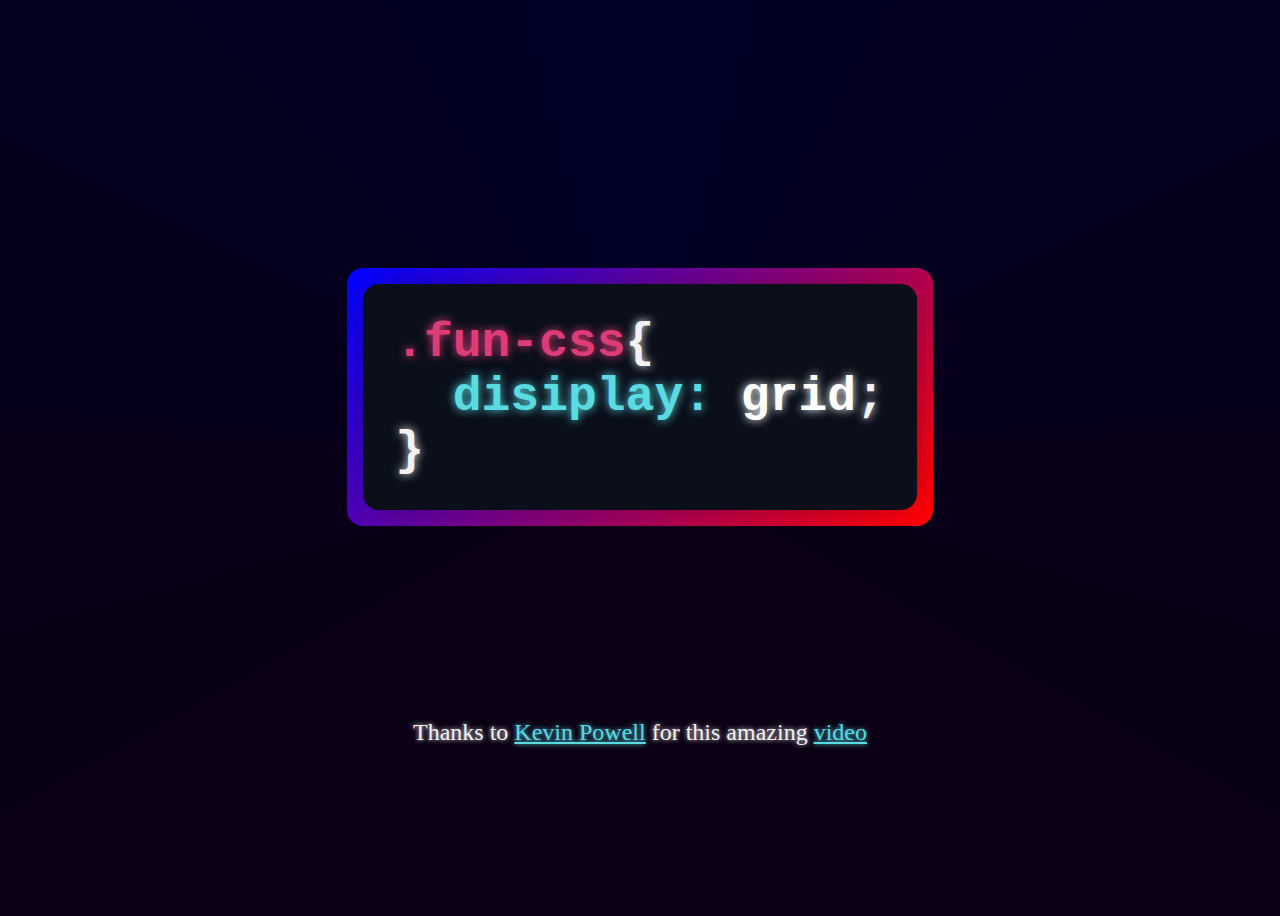
<file: 3d_hover/index.html>
<!DOCTYPE html>
<html lang="en">
    <head>
        <meta charset="UTF-8">
        <meta name="viewport" content="width=device-width, initial-scale=1.0">
        <link rel="stylesheet" href="style.css">
        <title>3D Card!</title>
    </head>
    <body>
    <!-- you can add 'contenteditable' tag for fun! -->
<pre class="language-css" tabindex="0"><code class="language-css"><span class="token selector">.fun-css</span><span class="token punctuation">{</span>
  <span class="token property">disiplay</span><span class="token punctuation">:</span> grid<span class="token punctuation">;</span>
<span class="token punctuation">}</span></code></pre>

        <div class="credit-to">
            <p>Thanks to <a href="https://www.youtube.com/@KevinPowell">Kevin Powell</a> for this amazing <a href="">video</a></p>
        </div>
        <script>
            const pre = document.querySelector('pre');

            document.addEventListener('mousemove', (evt) => {
                rotateElement(evt, pre);
            });

            function rotateElement(event ,element){
                //get mouse position
                const x = event.clientX;
                const y = event.clientY;
                // console.log(x,y);

                //find the middle of the page
                const middleX = window.innerWidth / 2;
                const middleY = window.innerHeight / 2;

                //get the offset from middle (*maximum rotation degree)
                const offsetX = ((x - middleX) / middleX) * 45;
                const offsetY = ((y - middleY) / middleY) * 45;

                element.style.setProperty('--rotateX', -1 * offsetY + 'deg');
                element.style.setProperty('--rotateY', offsetX + 'deg' );
            }
        </script>
    </body>
</html>
</file>
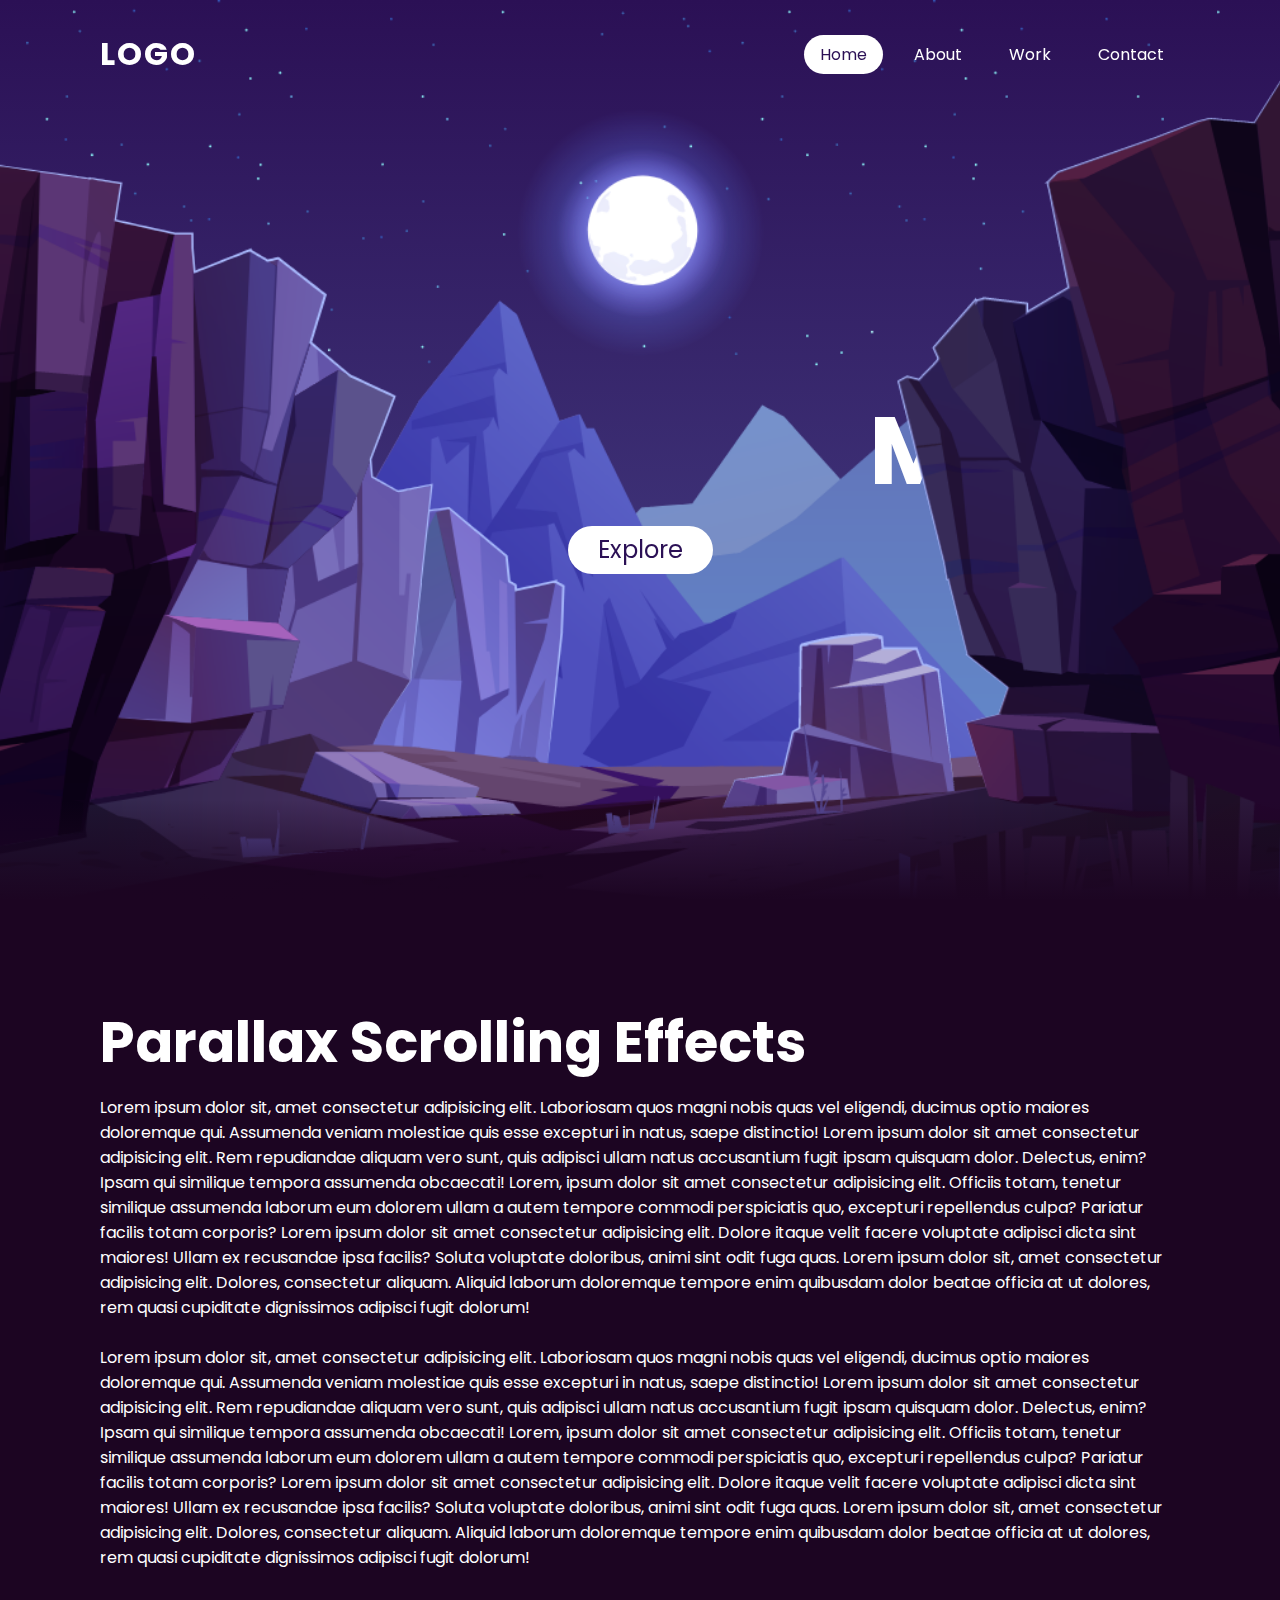
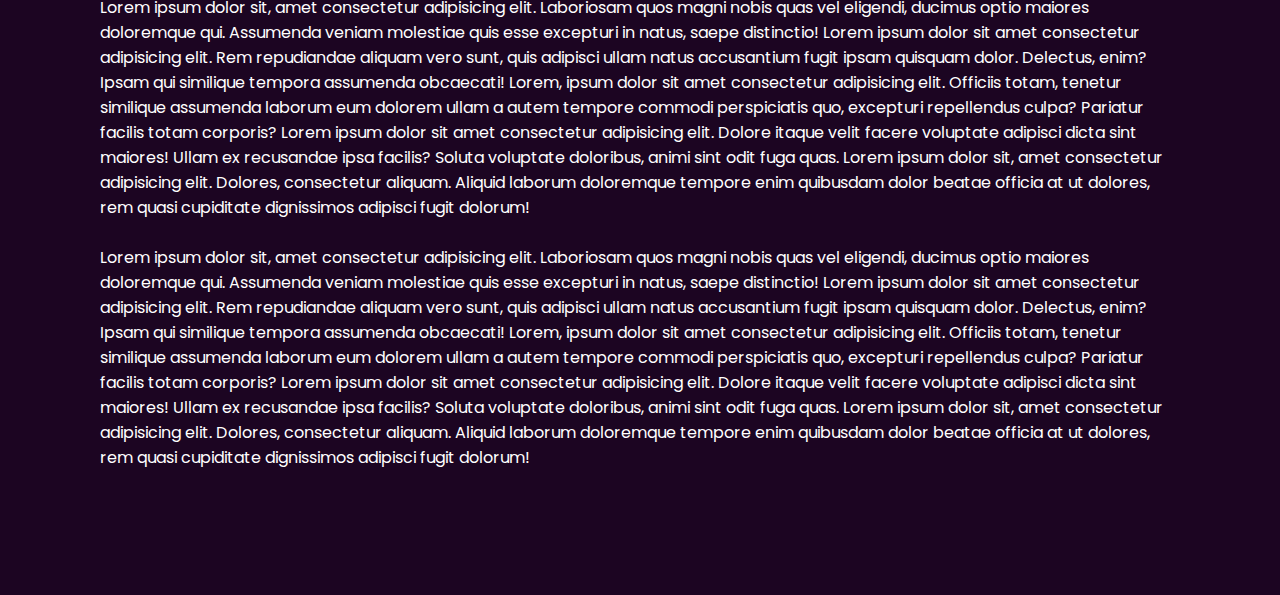
<file: Parallax Scrolling/index.html>
<!DOCTYPE html>
<html lang="en">
<head>
    <meta charset="UTF-8">
    <meta http-equiv="X-UA-Compatible" content="IE=edge">
    <meta name="viewport" content="width=device-width, initial-scale=1.0">
    <link rel="stylesheet" href="style.css">
    <title>Parallax</title>
</head>
<body>
    <header>
        <a href="#" class="logo">Logo</a>
        <a href="#sec" class="btn-mobile">Explore</a>
        <ul>
            <li><a href="#" class="active">Home</a></li>
            <li><a href="#">About</a></li>
            <li><a href="#">Work</a></li>
            <li><a href="#">Contact</a></li>
        </ul>
    </header>
    <section>
        <img 
            src="./images/stars/stars2.png"
            srcset="./images/stars/stars2_small.png 1080w, 
                    ./images/stars/stars2.png 1200w" 
            sizes="(max-width: 500px) 1vmin, 1200px"
            alt="stars" 
            id="stars"
        >
        <img 
            src="./images/moon/moon2.png" 
            srcset="./images/moon/moon_small.png 1080w,
                    ./images/moon/moon2.png 1200w"
            sizes="(max-width: 500px) 1vmin, 1200px"  
            alt="moon" 
            id="moon"
        >
        <img 
            src="./images/mountains/mountain_back.png" 
            srcset="./images/mountains/mountain_back_small.png 1080w,
                    ./images/mountains/mountain_back.png 1200w"
            sizes="(max-width: 500px) 1vmin, 1200px"
            alt="montain_behind" 
            id="m_b"
        >
        <h2 id="text">Moon Light</h2>
        <a href="#sec" class="btn">Explore</a>
        <img 
            src="./images/mountains/mountain_front.png"
            srcset ="./images/mountains/mountain_front_small.png 1080w, 
                     ./images/mountains/mountain_front.png 1200w" 
            sizes="(max-width: 500px) 1vmin, 1200px"
            alt="mountain_front" 
            id="m_f"
            >
    </section>

    <div class="sec" id="sec">
        <h2>Parallax Scrolling Effects</h2>
        <p>Lorem ipsum dolor sit, amet consectetur adipisicing elit. Laboriosam quos magni nobis quas vel eligendi, 
            ducimus optio maiores doloremque qui. Assumenda veniam molestiae quis esse excepturi in natus, saepe distinctio! 
            Lorem ipsum dolor sit amet consectetur adipisicing elit. Rem repudiandae aliquam vero sunt, 
            quis adipisci ullam natus accusantium fugit ipsam quisquam dolor. Delectus, enim? 
            Ipsam qui similique tempora assumenda obcaecati! Lorem, ipsum dolor sit amet consectetur adipisicing elit. 
            Officiis totam, tenetur similique assumenda laborum eum dolorem ullam a autem tempore commodi perspiciatis quo, 
            excepturi repellendus culpa? Pariatur facilis totam corporis? Lorem ipsum dolor sit amet consectetur adipisicing elit. 
            Dolore itaque velit facere voluptate adipisci dicta sint maiores! Ullam ex recusandae ipsa facilis? Soluta voluptate doloribus, 
            animi sint odit fuga quas. Lorem ipsum dolor sit, amet consectetur adipisicing elit. Dolores, consectetur aliquam. 
            Aliquid laborum doloremque tempore enim quibusdam dolor beatae officia at ut dolores, 
            rem quasi cupiditate dignissimos adipisci fugit dolorum! <br> <br>
            Lorem ipsum dolor sit, amet consectetur adipisicing elit. Laboriosam quos magni nobis quas vel eligendi, 
            ducimus optio maiores doloremque qui. Assumenda veniam molestiae quis esse excepturi in natus, saepe distinctio! 
            Lorem ipsum dolor sit amet consectetur adipisicing elit. Rem repudiandae aliquam vero sunt, 
            quis adipisci ullam natus accusantium fugit ipsam quisquam dolor. Delectus, enim? 
            Ipsam qui similique tempora assumenda obcaecati! Lorem, ipsum dolor sit amet consectetur adipisicing elit. 
            Officiis totam, tenetur similique assumenda laborum eum dolorem ullam a autem tempore commodi perspiciatis quo, 
            excepturi repellendus culpa? Pariatur facilis totam corporis? Lorem ipsum dolor sit amet consectetur adipisicing elit. 
            Dolore itaque velit facere voluptate adipisci dicta sint maiores! Ullam ex recusandae ipsa facilis? Soluta voluptate doloribus, 
            animi sint odit fuga quas. Lorem ipsum dolor sit, amet consectetur adipisicing elit. Dolores, consectetur aliquam. 
            Aliquid laborum doloremque tempore enim quibusdam dolor beatae officia at ut dolores, 
            rem quasi cupiditate dignissimos adipisci fugit dolorum! <br> <br>
            Lorem ipsum dolor sit, amet consectetur adipisicing elit. Laboriosam quos magni nobis quas vel eligendi, 
            ducimus optio maiores doloremque qui. Assumenda veniam molestiae quis esse excepturi in natus, saepe distinctio! 
            Lorem ipsum dolor sit amet consectetur adipisicing elit. Rem repudiandae aliquam vero sunt, 
            quis adipisci ullam natus accusantium fugit ipsam quisquam dolor. Delectus, enim? 
            Ipsam qui similique tempora assumenda obcaecati! Lorem, ipsum dolor sit amet consectetur adipisicing elit. 
            Officiis totam, tenetur similique assumenda laborum eum dolorem ullam a autem tempore commodi perspiciatis quo, 
            excepturi repellendus culpa? Pariatur facilis totam corporis? Lorem ipsum dolor sit amet consectetur adipisicing elit. 
            Dolore itaque velit facere voluptate adipisci dicta sint maiores! Ullam ex recusandae ipsa facilis? Soluta voluptate doloribus, 
            animi sint odit fuga quas. Lorem ipsum dolor sit, amet consectetur adipisicing elit. Dolores, consectetur aliquam. 
            Aliquid laborum doloremque tempore enim quibusdam dolor beatae officia at ut dolores, 
            rem quasi cupiditate dignissimos adipisci fugit dolorum! <br> <br>
            Lorem ipsum dolor sit, amet consectetur adipisicing elit. Laboriosam quos magni nobis quas vel eligendi, 
            ducimus optio maiores doloremque qui. Assumenda veniam molestiae quis esse excepturi in natus, saepe distinctio! 
            Lorem ipsum dolor sit amet consectetur adipisicing elit. Rem repudiandae aliquam vero sunt, 
            quis adipisci ullam natus accusantium fugit ipsam quisquam dolor. Delectus, enim? 
            Ipsam qui similique tempora assumenda obcaecati! Lorem, ipsum dolor sit amet consectetur adipisicing elit. 
            Officiis totam, tenetur similique assumenda laborum eum dolorem ullam a autem tempore commodi perspiciatis quo, 
            excepturi repellendus culpa? Pariatur facilis totam corporis? Lorem ipsum dolor sit amet consectetur adipisicing elit. 
            Dolore itaque velit facere voluptate adipisci dicta sint maiores! Ullam ex recusandae ipsa facilis? Soluta voluptate doloribus, 
            animi sint odit fuga quas. Lorem ipsum dolor sit, amet consectetur adipisicing elit. Dolores, consectetur aliquam. 
            Aliquid laborum doloremque tempore enim quibusdam dolor beatae officia at ut dolores, 
            rem quasi cupiditate dignissimos adipisci fugit dolorum! <br> <br>
        </p>
    </div>
    <script src="index.js"></script>
</body>
</html>
</file>
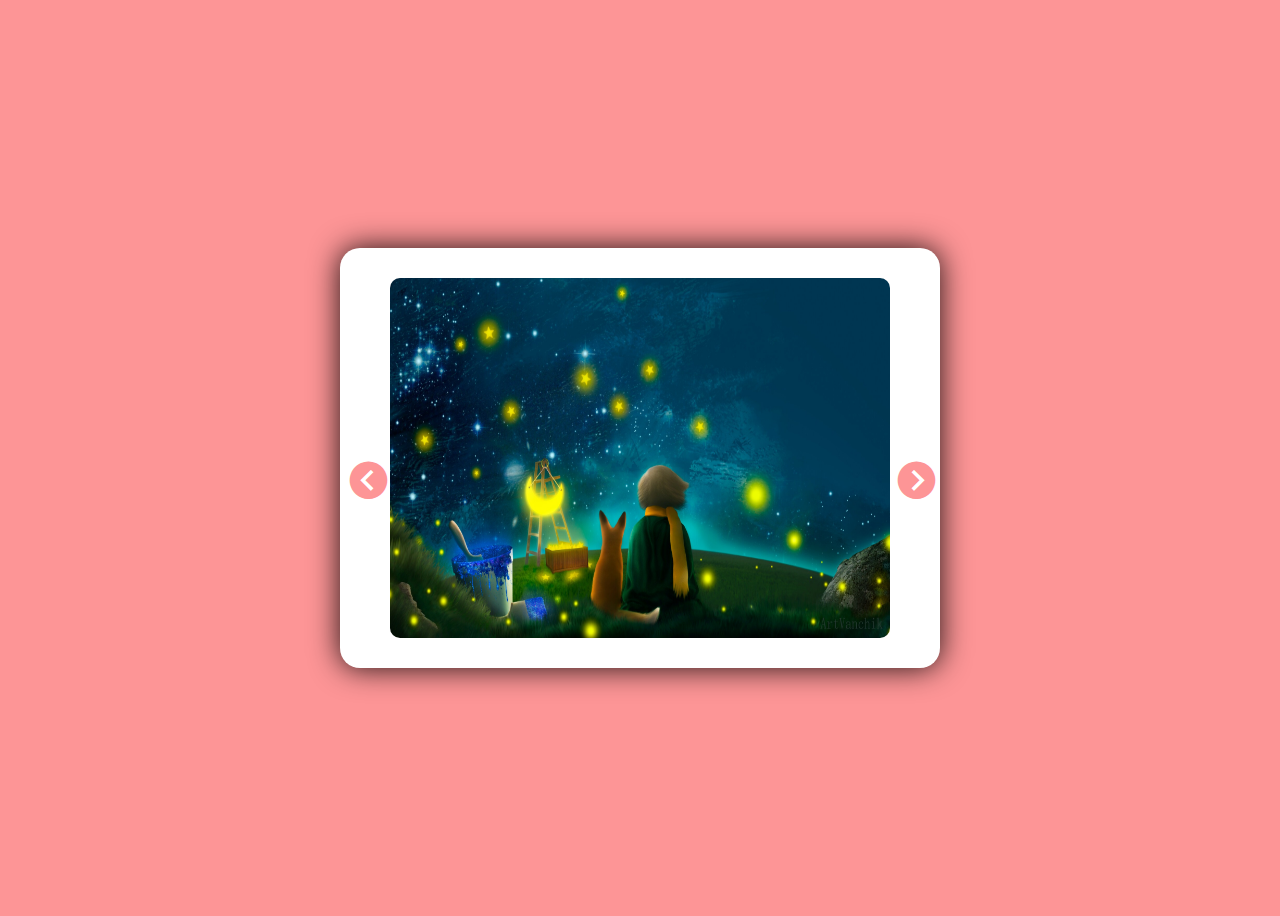
<file: image-slider/sliding.html>
<!DOCTYPE html>
<html lang="en">
    <head>
        <title>Image Slider</title>
        <link rel="stylesheet" href="sliding.css">
        <link href="https://unpkg.com/boxicons@2.1.4/css/boxicons.min.css" rel="stylesheet">
    </head>
    <body>
        <div class="container">
            <div id="lt" class="firstToggle" onclick="PrevSlide()">
                <i class='bx bxs-chevron-left-circle'></i>
            </div>
            <div class="box">
                <div class="image-box">
                    <img src="background.jpg" alt="" class="slide">
                    <img src="bg2.jpg" alt="" class="slide">
                    <img src="background.jpg" alt="" class="slide">
                </div>
            </div>
            <div id="rt" class="secondToggle" onclick="NextSlide()">
                <i class='bx bxs-chevron-right-circle'></i>
            </div>
        </div>
    </body>
    <script src="index.js"></script>
</html>
</file>
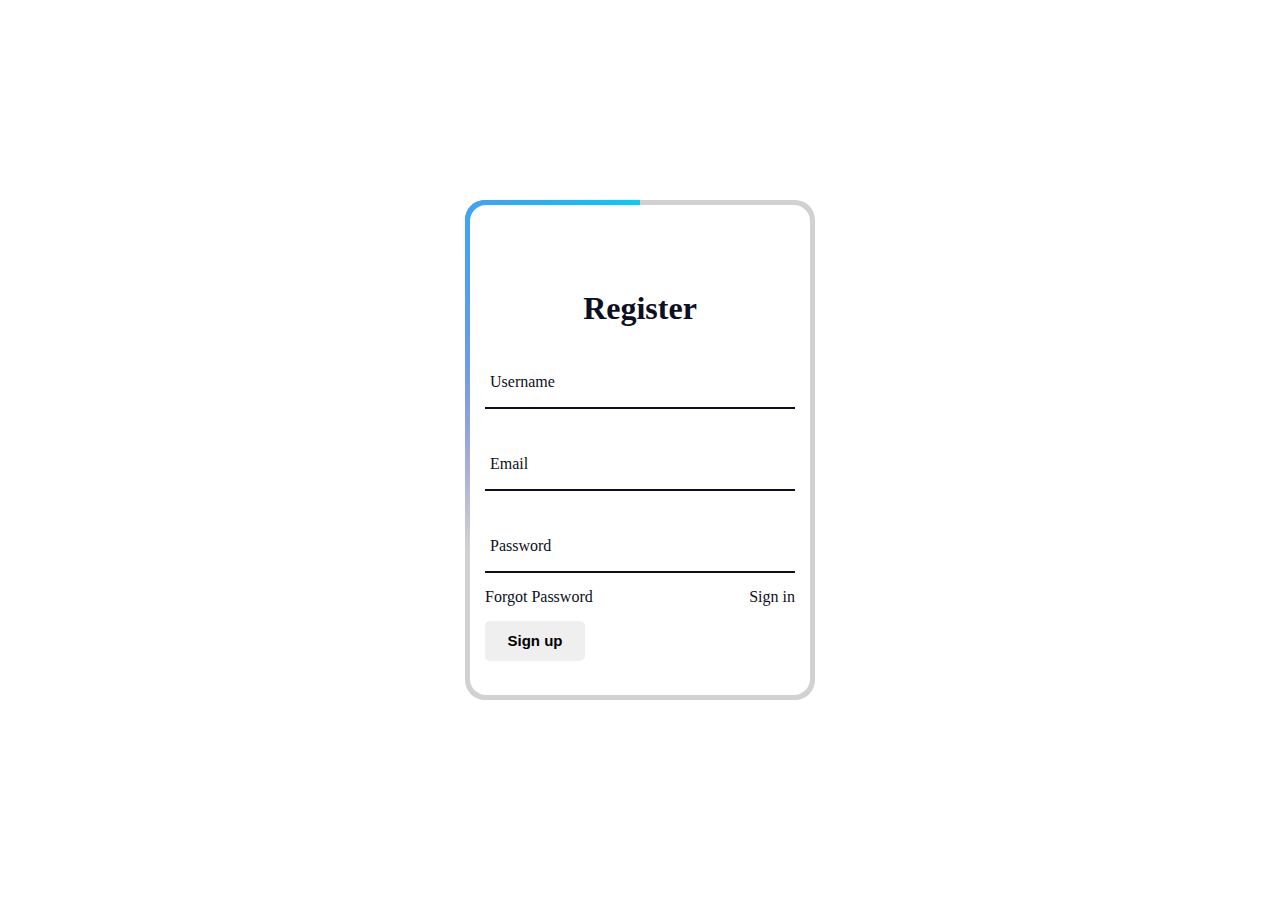
<file: RegistrationForm/registration.html>
<!DOCTYPE html>
<html lang="en">
    <head>
        <title>Muse Registration Form</title>
        <link rel="stylesheet" href="registration.css">
    </head>
    <body>
        <div class="container">
            <div class="image">
                <div class="form-box">
                    <div class="form">
                        <h2>Register</h2>
                        <div class="input-box">
                            <input type="text" required class="username">
                            <label for="Username">
                                Username
                            </label>
                        </div>
                        <div class="input-box">
                            <input type="text" required class="email">
                            <label for="Username">
                                Email
                            </label>
                        </div>
                        <div class="input-box">
                            <input type="password" required class="password">
                            <label for="Username">
                                Password
                            </label>
                        </div>
                        <div class="group">
                            <a href="#">Forgot Password</a>
                            <a href="#">Sign in</a>
                        </div>
                        <button>Sign up</button>
                    </div>
                </div>
            </div>
        </div>
    </body>

    <script>
        const container = document.querySelector('.container');
        const button = document.querySelector('button');
        const inputs = document.querySelectorAll('input');
        let animationDuration = 40;
        let animationDelay = -20;
        let animationRunning = false;
        let animationRequestId;

        function updateAnimation() {
            container.style.setProperty('--animation-duration', `${animationDuration}s`);
            container.style.setProperty('--animation-delay', `${animationDelay}s`);
        }

        async function animate() {
            if (!animationRunning && animationDuration > 4) {
                animationRunning = true;
                for (let i = 0; i < 4; ++i) {
                await new Promise(resolve => {
                    setTimeout(() => {
                    container.style.animationPlayState = 'paused';
                    animationDuration -= 1;
                    animationDelay += .5;
                    updateAnimation();
                    container.style.animationPlayState = 'running';
                    resolve();
                    }, 1000 * i);
                });
                }
                animationRequestId = requestAnimationFrame(() => {
                setTimeout(() => {
                    animationRunning = false;
                }, 4000);
                });
            }
        }
        inputs.forEach(input => {
        input.addEventListener('keydown', () => {
            animate();
        });
        });

        inputs.forEach(input => {
        input.addEventListener('click', () => {
            animate();
        });
        });


    </script>
</html>
</file>
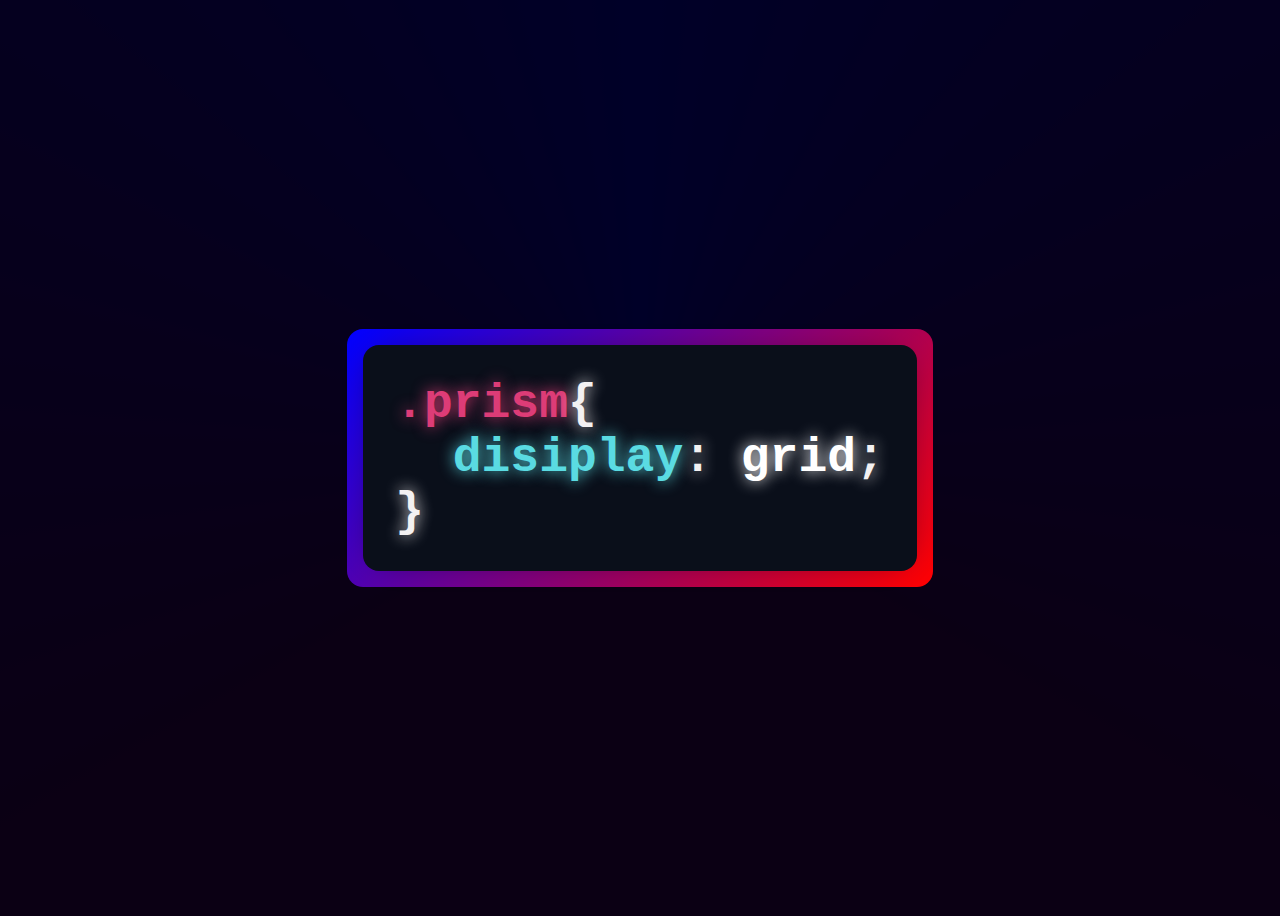
<file: 3d_hover/css_only_solution/css_only.html>
<!DOCTYPE html>
<html lang="en">
    <head>
        <meta charset="UTF-8">
        <meta name="viewport" content="width=device-width, initial-scale=1.0">
        <link rel="stylesheet" href="css_only.css">
        <title>3D Card!</title>
    </head>
    <body>
    <!-- you can add 'contenteditable' tag for fun! -->
    <div class="pre-container">
        <div></div>
        <div></div>
        <div></div>
        <div></div>
        <div></div>
        <div></div>
        <div></div>
        <div></div>
        <div></div>
<pre class="language-css" tabindex="0"><code class="language-css"><span class="token selector">.prism</span><span class="token punctuation">{</span>
  <span class="token property">disiplay</span><span class="token punctuation">:</span> grid<span class="token punctuation">;</span>
<span class="token punctuation">}</span></code></pre>
    </div>

        <script>
        </script>
    </body>
</html>
</file>
<file: 3d_hover/style.css>
:root {
    --pink: hsl(338, 70%, 55%);
    --teal: hsl(183, 70%, 62%);
    --white: hsl(334, 7%, 95%);
}

*,
*::after,
*::before{
    border-style: border-box;
}

body {
    background: hsl(224, 32%, 12%);
    background-image: conic-gradient(
        from 0deg at 50% 50%,
        blue,
        purple,
        purple,
        blue
    );
    background-blend-mode: multiply;
    min-block-size: 100dvh;
    display: grid;
    place-items: center;

    overflow: hidden;
}

pre{
    --selector: var(--pink);
    --property: var(--teal);
    --punctuation: var(--white);

    color: white;
    font-size: 3rem;
    font-weight: bold;
    background: hsl(222, 45%, 7%);
    padding: 2rem;
    border-radius: 1rem;

    margin-top: auto;
    position: relative;

    /* enables z-index stuffs */
    transform-style: preserve-3d;
    transform: 
        perspective(5000px)
        rotateY(var(--rotateY))
        rotateX(var(--rotateX));
}

.selector{
    color: var(--selector);
}

.punctuation {
    color: var(--punctuation);
}

.property /* + .punctuation */{
    color: var(--property);
}

.property+.punctuation {
    color: var(--property);
}

pre > * {
    text-shadow: 0 0 0.2em currentColor;
}

pre::before,
pre::after{
    content: '';
    position: absolute;
    border-radius: inherit;
}

pre::before{
    inset: 0.75rem;
    background-color: black;
    transform: translateZ(-49px);
    filter: blur(15px);
    opacity: 0.5;
}

pre::after{
    inset: -1rem;
    background: 
        linear-gradient(-45deg, red, blue);
    transform: translateZ(-50px);
}

.credit-to > * {
    font-weight: 400;
    text-shadow: 0 0 0.2em currentColor;
}
.credit-to p{
    color: var(--white);
    font-size: 1.5rem;
}

.credit-to p a{
    color: var(--teal);
}
</file>
<file: Parallax Scrolling/style.css>
@import url('htttps://fonts.googleapis.com/css?family=Poppins:300,400,500,600,700,800,900&display=swap');

:root{
    --bg-clr: #2b1055;
    --bg-darker-clr: #1c0522;
    --text-clr: #fff;

    --ft-Logo: 2em;
    --ft-title: 3.5em;
    --ft-title-small: 2em;

    --ft-small: 1em;
}

*{
    margin: 0;
    padding: 0;
    box-sizing: border-box;
    font-family: 'Poppins', sans-serif;
    scroll-behavior: smooth;
}

.container{
    min-height: 100%;
    min-height: 100svh;
    overflow-y: hidden;
}

body{
    min-height: 100%;
    min-height: 100svh;
    background: linear-gradient(var(--bg-clr), #7597de);
    background-repeat: no-repeat;
    overflow-x: hidden;
}

header{
    position: absolute;
    top: 0;
    left: 0;
    width: 100%;
    padding: 30px 100px;
    display: flex;
    justify-content: space-between;
    align-items: center;
    vertical-align: middle;
    z-index: 3;
}

header .logo{
    color: var(--text-clr);
    font-weight: 700;
    text-decoration: none;
    font-size: var(--ft-Logo);
    text-transform: uppercase;
    letter-spacing: 2px;
    user-select: none;
}

header ul{
    display: flex;
    justify-content: center;
    align-items: center;
    margin-left: clamp(5px, 15px, 20px);
}

header ul li{
    list-style: none;
    margin-left: clamp(5px, 15px, 20px);
}

header ul li a{
    text-decoration: none;
    padding: .5em 1em;
    color: var(--text-clr);
    border-radius: 20px;
}

header ul li a:hover,
header ul li a.active{
    background: var(--text-clr);
    color: var(--bg-clr);
}

section{
    position: relative;
    min-width: 100%;
    min-height: 100svh;
    padding: 100px;
    display: flex;
    justify-content: center;
    align-items: center;
    overflow: hidden;
}

section::before{
    content: '';
    position: absolute;
    width: 100%;
    height: 100px;
    bottom: 0;
    right: 0;
    z-index: 3;
    background: linear-gradient(to top, var(--bg-darker-clr), transparent);
}

section img{
    position: absolute;
    top: 0;
    left: 0;
    width: 100%;
    height: 100%;
    object-fit: cover;
    pointer-events: none;
}

section img#moon{
    mix-blend-mode: screen;
}

section img#m_f{
    z-index: 2;
}

#text{
    position: absolute;
    color: var(--text-clr);
    right: -10%;
    white-space: nowrap;
    font-size: 7.5vw;
    z-index: 2;
    user-select: none;
}

.btn-mobile{
    visibility: hidden;
    text-decoration: none;
    display: inline-block;
    padding: 12px 30px;
    line-height: 1;
    border-radius: 40px;
    background: var(--text-clr);
    color: var(--bg-clr);
    font-size: 1.5em;
}
.btn{
    text-decoration: none;
    display: inline-block;
    padding: 12px 30px;
    line-height: 1;
    border-radius: 40px;
    background: var(--text-clr);
    color: var(--bg-clr);
    font-size: 1.5em;
    transform: translateY(100px);
}

.sec{
    position: relative;
    padding: 100px;
    background: var(--bg-darker-clr);
}

.sec h2{
    font-size: var(--ft-title);
    margin-bottom: 10px;
    color: var(--text-clr);
}

.sec p{
    font-size: 1em;
    color: var(--text-clr);
}

@media only screen 
and (min-device-width : 300px) 
and (max-device-width : 600px) 
and (orientation : portrait){
    header{
        min-width: 100svw;
        vertical-align: middle;
        top: 2%;
    }

    .logo{
        position: absolute;
        left: 7%;
    }

    /* header ul li a{
        text-decoration: none;
        padding: .25em .5em;
        font-size: var(--ft-small);
    } */
    header ul{
        display: none;
    }

    #text{
        bottom: 20%;
        right: -20%;
    }
    
    section{
        overflow-x: hidden;
    }

    .btn-mobile{
        visibility: visible;
        position: absolute;
        padding: 8px 20px;
        font-size: var(--ft-small);
        right: 7%;
        transform: translateY(-4px);
    }

    .btn{
        visibility: hidden;
    }

    section img{
        width:100%;
        max-width:600px;
        background-repeat: no-repeat;
        background-size: 100% 100%;
    }

    .sec{
        padding: 50px;
    }

    .sec h2{
        font-size: var(--ft-title-small);
    }

    .sec p{
        padding-top: 10px;
        text-align: center;
    }
}
</file>
<file: image-slider/sliding.css>
body {
    display: flex;
    justify-content: center;
    align-items: center;
    min-height: 100vh;
    background: #fd9596;
    box-sizing: border-box;
}

.container{
    background: #fff;
    height: 420px;
    width: 600px;
    border-radius: 20px;
    position: relative;
    box-shadow: 0 0 30px rgba(0,0,0,.9);
    display: flex;
    justify-content:center;
    align-items: center;
}

.firstToggle{
    height: 25px;
    width: 25px;
    /* background: black; */
    position: absolute;
    top: 50%;
    left: 1%;
    border-radius: 50%;
    cursor: pointer;
}

.secondToggle{
    height: 25px;
    width: 25px;
    /* background: black; */
    position: absolute;
    top: 50%;
    border-radius: 50%;
    cursor: pointer;
    right: 3.5%;
}

.box{
    height: 360px;
    max-width: 500px;
}

.image-box {
    display:flex;
    width: 100%;
    height: 100%;
    overflow: hidden;

}

img{
    height: 100%;
    width: 100%;
    border-radius: 10px;
    transition: .3s;
}

i {
    color: #fd9596;
    font-size: 45px;
    text-align: center;
    transition: .3s;
}

i:hover{
    color: #000;
}
</file>
<file: RegistrationForm/registration.css>
/* @import url('https://fonts.googleapis.com/css2?family=Poppins');  */

*{
    margin: 0;
    padding: 0;
    /* font-family: "poppins"; */
    box-sizing: border-box;
}


body {
    display: flex;
    background: #fff;
    justify-content: center;
    align-items: center;
    min-height: 100vh;
    overflow: hidden;
}

.container {
    position: relative;
    width: 350px;
    height: 500px;
    background: rgba(193, 193, 193, 0.75);
    border-radius: 20px;
    display: flex;
    justify-content: center;
    align-items: center;
    padding-inline: 32px;
    overflow: hidden;
}

.container::before {
    content: "";
    position: absolute;
    height: 650px;
    width: 650px;
    background: conic-gradient(
        transparent, transparent, transparent, #d400d4
    );
    animation: animate var(--animation-duration, 40s) linear infinite;
    animation-delay: var(--animation-delay, -20s);
}

.container::after {
    content: "";
    position: absolute;
    height: 650px;
    width: 650px;
    background: conic-gradient(
        transparent, transparent, transparent, #00cfff
    );
    animation: animate var(--animation-duration, 40s) linear infinite;
}

@keyframes animate{
    0%{
        transform: rotate(0);
    }
    100%{
        transform: rotate(360deg);
    }
}

.image{
    position: absolute;
    inset: 5px;
    background-color: #fff;
    z-index: 1;
    border-radius: 16px;
}

.form-box{
    display: flex;
    justify-content: center;
    align-items: center;
    min-height: 60vh;
}

.form-box .form h2 {
    font-size: 32px;
    color: #0c1022;
    text-align: center;
}

.form .input-box {
    position: relative;
    margin: 30px 0;
    width: 310px;
    border-bottom: 2px solid #0c1022;
}

.input-box input {
    width: 100%;
    height: 50px;
    background: transparent;
    border: none;
    outline: none;
    font-size: 16px;
    padding: 0 35px 0 5px;
    color: #0c1022;
}
input:focus ~ label,
input:valid ~ label {
    top: -5px;
    transition: .3s; 
}

.input-box label {
    position: absolute;
    color: #0c1022;
    top: 50%;
    left: 5px;
    transform: translateY(-50%);
    font-size: 16px;
    pointer-events: none;
    transition: .3s;
}

.group{
    display: flex;
    justify-content: space-between;
    /* color: #0c1022 */
}

.group a{
    position: relative;
    top: -15px;
    color: #0c1022;
    text-decoration: none;
    font-weight: 500;
}

button {
    height: 40px;
    width: 100px;
    font-size: 15px;
    font-weight: 600;
    cursor: pointer;
    outline: none;
    border: none;
    border-radius: 5px;
}

button:focus{
    color: #0c1022;
    background-color: #fff;
    border: 2px solid #0c1022;
    transition: .3s;
}
</file>
<file: 3d_hover/css_only_solution/css_only.css>
:root {
    --pink: hsl(338, 70%, 55%);
    --teal: hsl(183, 70%, 62%);
    --white: hsl(334, 7%, 95%);
}

*,
*::after,
*::before{
    box-sizing: border-box;
}

body {
    background: hsl(224, 32%, 12%);
    background-image: conic-gradient(
        from 0deg at 50% 50%,
        blue,
        purple,
        purple,
        blue
    );
    background-blend-mode: multiply;
    min-block-size: 100dvh;
    display: grid;
    place-items: center;
}

pre{
    --selector: var(--pink);
    --property: var(--teal);
    --punctuation: var(--white);

    color: white;
    font-size: 3rem;
    font-weight: bold;
    background: hsl(222, 45%, 7%);
    padding: 2rem;
    border-radius: 1rem;

    position: relative;
    /* enables z-index stuffs */
    transform-style: preserve-3d;
    transform: 
        perspective(5000px)
        rotateY(var(--rotateY))
        rotateX(var(--rotateX));

}

.selector{
    color: var(--selector);
}

.punctuation {
    color: var(--punctuation);
}

.property /* + .punctuation */{
    color: var(--property);
}

.property + .punctuation {
    color: var(--punctuation);
}

pre > * {
    text-shadow: 0 0 0.3em currentColor;
}

pre::before,
pre::after{
    content: '';
    position: absolute;
    border-radius: inherit;
}

pre::before{
    inset: 0.75rem;
    background-color: black;
    transform: translateZ(-49px);
    filter: blur(15px);
    opacity: 0.5;
}

pre::after{
    inset: -1rem;
    background: 
        linear-gradient(-45deg, red, blue);
    transform: translateZ(-50px);
}


.pre-container{
    position: relative;
    display:grid;
    grid-template: repeat(3, 1fr) / repeat(3, 1fr);
}


/* css solution */
pre{
    grid-row: 1 / -1;
    grid-column: 1 / -1;

    transition: transform 200ms ease-in-out;
}

.pre-container > div {
    z-index: 10;
    position: absolute;
    /* outline: 5px solid lime; */
}

.pre-container > div:nth-child(1) {
    grid-column: 1 / 2;
    grid-row: 1 / 2;
    inset: 0;
}

.pre-container > div:nth-child(2) {
    grid-column: 2 / 3;
    grid-row: 1 / 2;
    inset: 0;
}

.pre-container > div:nth-child(3) {
    grid-column: 3 / 4;
    grid-row: 1 / 2;
    inset: 0;
}

.pre-container > div:nth-child(4) {
    grid-column: 1 / 2;
    grid-row: 2 / 3;
    inset: 0;
}

.pre-container > div:nth-child(5) {
    grid-column: 2 / 3;
    grid-row: 2 / 3;
    inset: 0;
}

.pre-container > div:nth-child(6) {
    grid-column: 3 / 4;
    grid-row: 2 / 3;
    inset: 0;
}

.pre-container > div:nth-child(7) {
    grid-column: 1 / 2;
    grid-row: 3 / 4;
    inset: 0;
}

.pre-container > div:nth-child(8) {
    grid-column: 2 / 3;
    grid-row: 3 / 4;
    inset: 0;
}

.pre-container > div:nth-child(9) {
    grid-column: 3 / 4;
    grid-row: 3 / 4;
    inset: 0;
}

.pre-container > div:nth-child(1):hover ~ pre {
    --rotateX: 25deg;
    --rotateY: -25deg;
}

.pre-container > div:nth-child(2):hover ~ pre {
    --rotateX: 25deg;
    --rotateY: 0deg;
}

.pre-container > div:nth-child(3):hover ~ pre {
    --rotateX: 25deg;
    --rotateY: 25deg;
}

.pre-container > div:nth-child(4):hover ~ pre {
    --rotateX: 0deg;
    --rotateY: -25deg;
}

.pre-container > div:nth-child(5):hover ~ pre {
    --rotateX: 0deg;
    --rotateY: 0deg;
}

.pre-container > div:nth-child(6):hover ~ pre {
    --rotateX: 0deg;
    --rotateY: 25deg;
}

.pre-container > div:nth-child(7):hover ~ pre {
    --rotateX: -25deg;
    --rotateY: -25deg;
}

.pre-container > div:nth-child(8):hover ~ pre {
    --rotateX: -25deg;
    --rotateY: 0deg;
}

.pre-container > div:nth-child(9):hover ~ pre {
    --rotateX: -25deg;
    --rotateY: 25deg;
}
</file>
